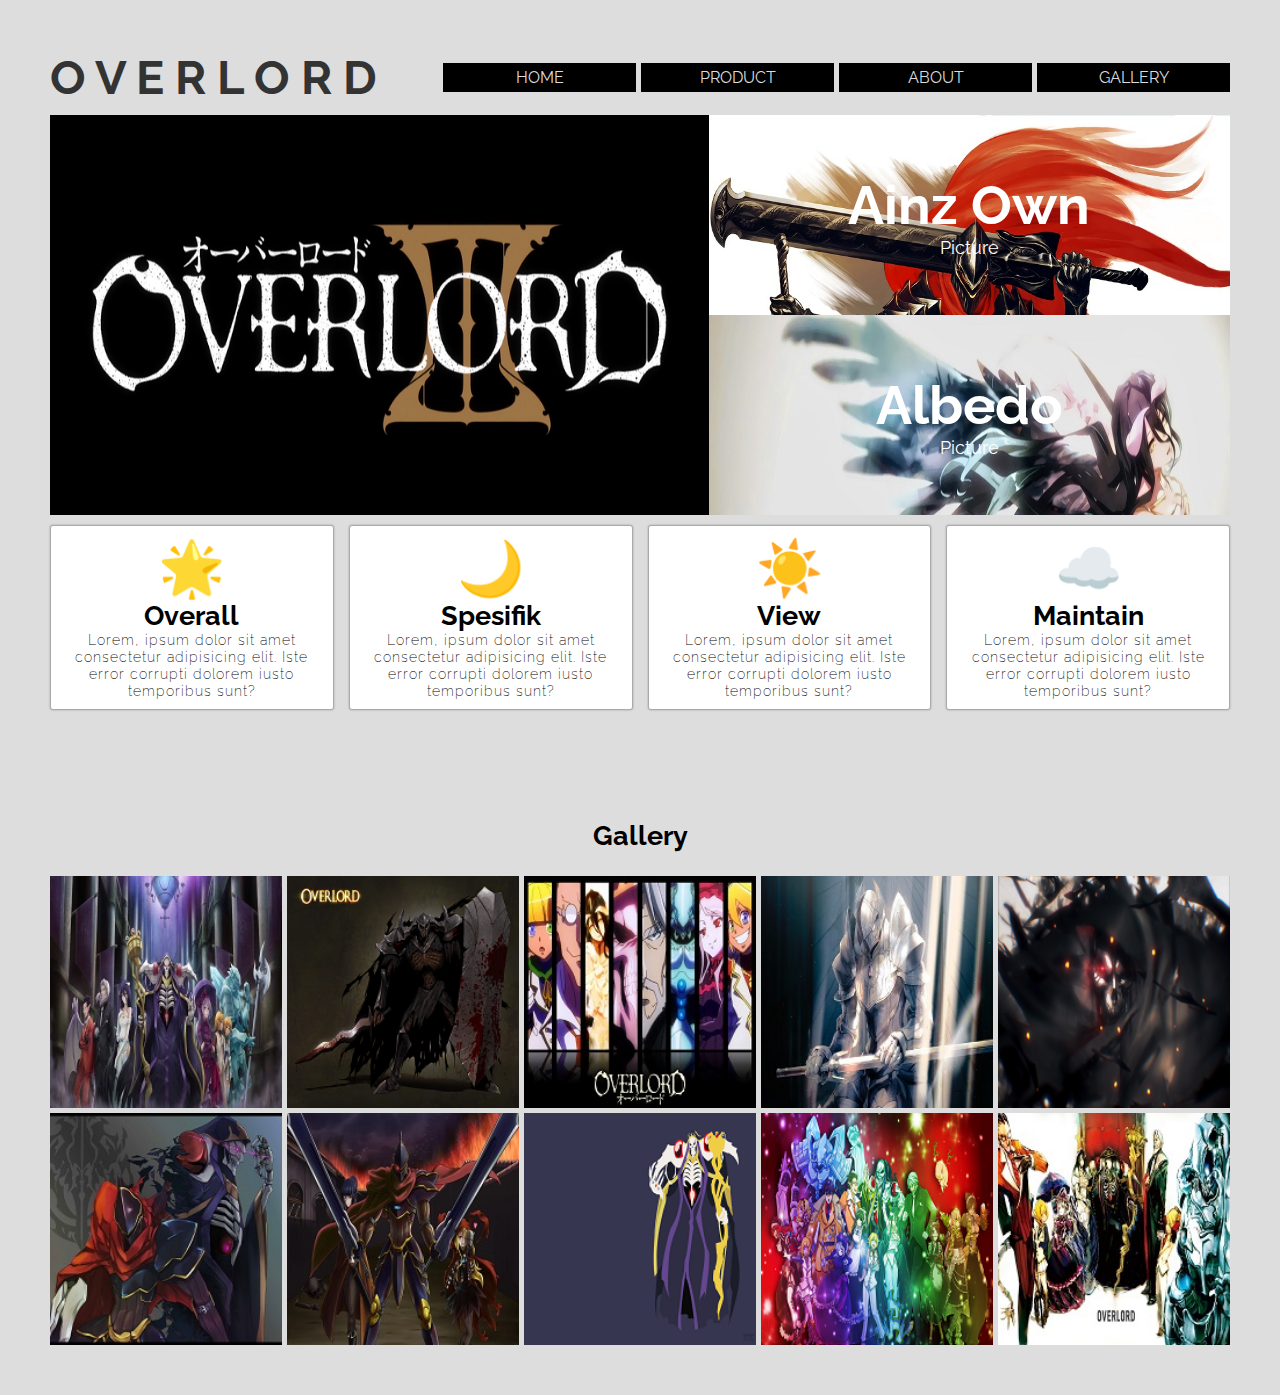
<file: index.html>
<!DOCTYPE html>
<html lang="en">
<head>
    <meta charset="UTF-8">
    <meta http-equiv="X-UA-Compatible" content="IE=edge">
    <meta name="viewport" content="width=device-width, initial-scale=1.0">
    <title>WebGrid - Overlord</title>
    <link rel="preconnect" href="https://fonts.googleapis.com">
    <link rel="preconnect" href="https://fonts.gstatic.com" crossorigin>
    <link href="https://fonts.googleapis.com/css2?family=Raleway:ital,wght@0,400;1,200&display=swap" rel="stylesheet"> 
    <link rel="stylesheet" href="style.css">
</head>
<body>
    <div class="container">

        <header class="header">
            <div class="hero">
                <h2 class="heading">Overlord</h2>
                <p class="sub-heading">Picture & Wallpaper</p>
            </div>
            <div class="features feature-1">
                <h4 class="title">Ainz Own</h4>
                <p class="item">Picture</p>
            </div>
            <div class="features feature-2">
                <h4 class="title">Albedo</h4>
                <p class="item">Picture</p>
            </div>
        </header>

        <nav class="menu">
            <div class="menu-toggle">
                <input type="checkbox">
                <span></span>
                <span></span>
                <span></span>
            </div>
            <div class="brand">
                <h1>O V E R L O R D</h1>
            </div>
            <ul class="menu-list">
                <li><a href="">Home</a></li>
                <li><a href="">Product</a></li>
                <li><a href="">About</a></li>
                <li><a href="">Gallery</a></li>
            </ul>
        </nav>

        <section class="services">
            <div class="service">
                <div class="icon">🌟</div>
                <h3>Overall</h3>
                <p>Lorem, ipsum dolor sit amet consectetur adipisicing elit. Iste error corrupti dolorem iusto temporibus sunt?</p>
            </div>
            <div class="service">
                <div class="icon">🌙</div>
                <h3>Spesifik</h3>
                <p>Lorem, ipsum dolor sit amet consectetur adipisicing elit. Iste error corrupti dolorem iusto temporibus sunt?</p>
            </div>
            <div class="service">
                <div class="icon">☀️</div>
                <h3>View</h3>
                <p>Lorem, ipsum dolor sit amet consectetur adipisicing elit. Iste error corrupti dolorem iusto temporibus sunt?</p>
            </div>
            <div class="service">
                <div class="icon">☁️</div>
                <h3>Maintain</h3>
                <p>Lorem, ipsum dolor sit amet consectetur adipisicing elit. Iste error corrupti dolorem iusto temporibus sunt?</p>
            </div>
        </section>

        <section class="gallery">
            <h2>Gallery</h2>
            <img src="overlord/1.jpg" alt="">
            <img src="overlord/2.png" alt="">
            <img src="overlord/3.jpg" alt="">
            <img src="overlord/4.jpg" alt="">
            <img src="overlord/5.png" alt="">
            <img src="overlord/6.jpg" alt="">
            <img src="overlord/7.jpg" alt="">
            <img src="overlord/8.png" alt="">
            <img src="overlord/9.png" alt="">
            <img src="overlord/10.jpg" alt="">
        </section>
    </div>

    <script>
        const menuToggle = document.querySelector('.menu-toggle');
        const nav = document.querySelector('nav ul');

        menuToggle.addEventListener('click', function(){
            nav.classList.toggle('slide');
        });
    </script>
</body>
</html>
</file>
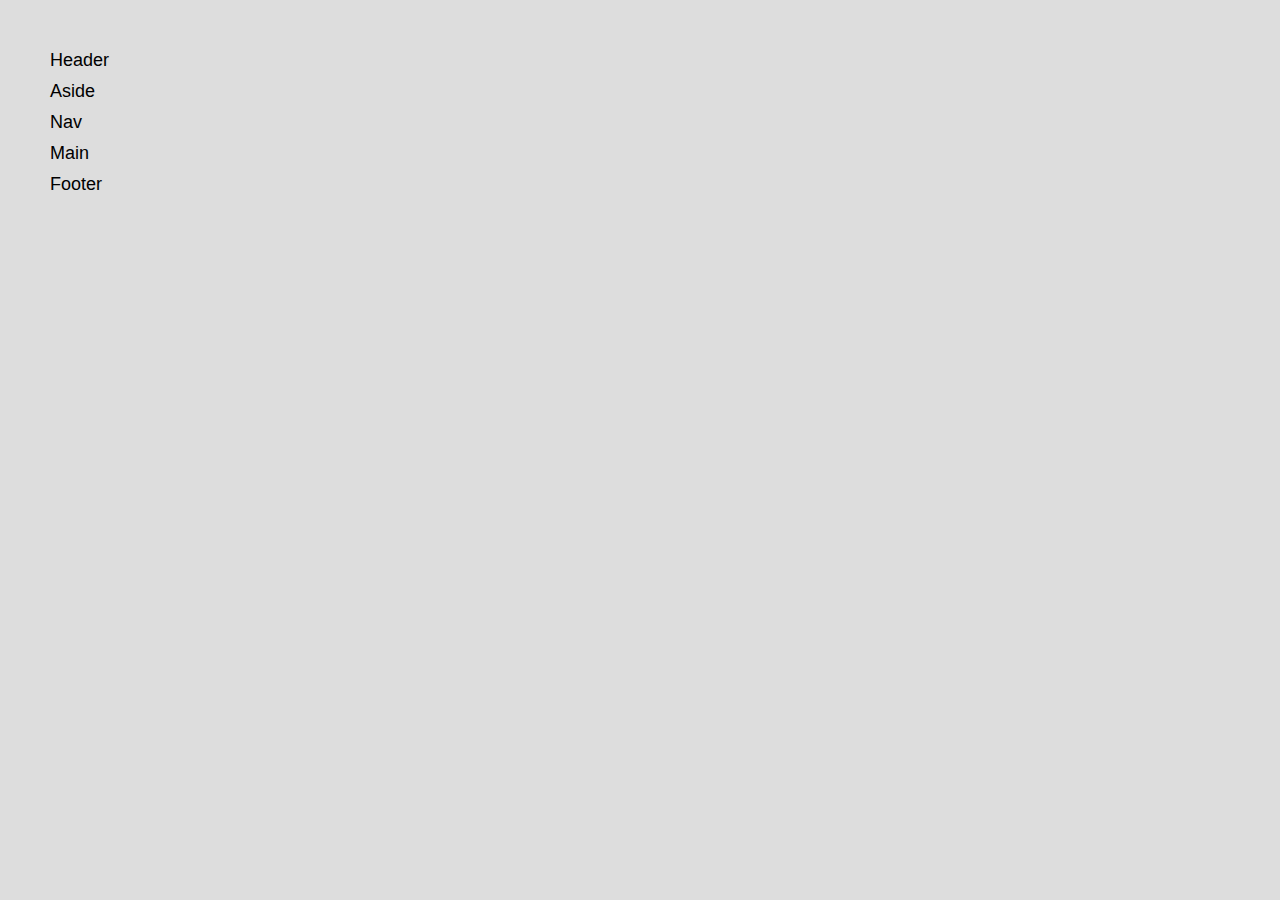
<file: home.html>
<!DOCTYPE html>
<html lang="en">
<head>
    <meta charset="UTF-8">
    <meta http-equiv="X-UA-Compatible" content="IE=edge">
    <meta name="viewport" content="width=device-width, initial-scale=1.0">
    <link rel="stylesheet" href="style.css?version=<?php echo filemtime('style.css'); ?>">
    <title>Website With GRID</title>
</head>
<body>
    <div class="container">
        <header>Header</header>
        <aside>Aside</aside>
        <nav>Nav</nav>
        <main>Main</main>
        <footer>Footer</footer>
    </div>
</body>
</html>
</file>
<file: style.css>
* {
    margin: 0;
    padding: 0;
}

img {
    width: 100%;
}

body {
    background-color: #ddd;
    font-size: 18px;
    font-family: 'Raleway', Arial, Helvetica, sans-serif;
    margin: 50px;
}

/* container */
.container {
    display: grid;
    gap: 10px ;
}
/* Header */
.header {
    display: grid;
    grid-template-areas: 
    'hero hero feature-1'
    'hero hero feature-2';
}

.hero {
    grid-area: hero;
    min-height: 300px;
    background-image: url(overlord/hero.png);
    background-size: cover;
    background-position: center;
    padding: 50px;
}

.hero h2, .hero p {
    display: none;
}

.features {
    background-color: #000;
    color: white;
    display: grid;
    justify-content: center;
    align-content: center;
    text-align: center;
    cursor: pointer;
}

.feature-1 {
    grid-area: feature-1;
    background-image: url(overlord/feature.jpg);
    background-size: cover;
}

.feature-2 {
    grid-area: feature-2;
    background-image: url(overlord/feature2.jpg);
    background-size: cover;
}

.features .title {
    font-size: 3em;
}

/* Navigation */
.menu {
    order: -1;
    display: grid;
    grid-template-columns: 1fr 2fr;
    align-items: center;
}

.menu .brand {
    font-size: 1.3em;
    color: #333;
}

.menu ul {
    list-style: none;
    display: grid;
    grid-template-columns: repeat(auto-fit, minmax(100px, 1fr));
    gap: 5px;
}

.menu a {
    display: block;
    background-color: #000;
    color: #ddd;
    text-decoration: none;
    text-align: center;
    padding: 5px;
    text-transform: uppercase;
    font-size: 0.9em;
}

/* Hamburger Menu */
.menu-toggle {
    display: none;
    flex-direction: column;
    justify-content: space-between;
    height: 20px;
    position: relative;
    z-index: 10;
}

.menu-toggle span {
    display: block;
    width: 28px;
    height: 3px;
    background: rgb(8, 8, 8);
    border-radius: 3px;
    transition: all 0.5s;
}

.menu-toggle input {
    display: block;
    position: absolute;
    background-color: #000;
    width: 40px;
    height: 28px;
    left: -5px;
    top: -5px;
    cursor: pointer;
    opacity: 0;
    z-index: 2;
}

.menu-toggle span:nth-child(2) {
    transform-origin: 0 0;
}

.menu-toggle span:nth-child(4) {
    transform-origin: 0 100%;
}

.menu-toggle input:checked ~ span:nth-child(2) {
    background-color: white;
    transform: rotate(45deg) translate(-1px, -1px);
}

.menu-toggle input:checked ~ span:nth-child(4) {
    background-color: white;
    transform: rotate(-45deg) translate(-1px, 0);
}

.menu-toggle input:checked ~ span:nth-child(3) {
    opacity: 0;
    transform: scale(0);
}


/* Services */
.services {
    display: grid;
    grid-template-columns: repeat(auto-fit, minmax(200px, 1fr));
    gap: 15px;
}

.service {
    background-color: white;
    padding: 10px;
    text-align: center;
    border: 1px solid #aaa;
    border-radius: 3px;
    box-shadow: 0 0 2px rgba(0, 0, 0, 0.3);
}

.service .icon {
    font-size: 3em;
}

.service h3 {
    font-size: 1.5em;
}

.service p {
    font-size: 0.8em;
    font-weight: 200;
    letter-spacing: 1px;
}

/* Gallery */
.gallery {
    margin-top: 100px;
    display: grid;
    grid-template-columns: repeat(auto-fit, minmax(200px, 1fr));
    gap: 5px;
}

.gallery h2 {
    grid-column-start: 1;
    grid-column-end: -1;
    text-align: center;
    margin-bottom: 20px;
}


/* Responsive Break Point */
@media (max-width: 1024px) {
    .menu {
        order: inherit;
        grid-template-columns: 1fr;
        
    }

    .menu .brand {
        display: none;
    }

    .hero h2, .hero p {
        display: block;
        background-color: #000;
        color: #ddd;
        padding: 5px;
        margin-bottom: 5px;
    }

    .hero {
        display: flex;
        flex-direction: column;
        align-items: start;
    }
}

@media (max-width: 768px ) {
    /* Hamburger Menu */
    .menu {
        order: -1;
        justify-items: end;
    }

    .menu-toggle {
        display: flex;
    }

    .menu ul {
        display: flex;
        position: absolute;
        right: 0;
        height: 100vh;
        top: 0;
        background-color: rgb(12, 11, 12);
        width: 100%; 
        flex-direction: column;
        justify-content: space-evenly;
        align-items: center;
        z-index: 1;
        transform: translateY(-100%);
        opacity: 0;
        transition: all 1s;
    }

    .menu ul.slide {
        opacity: 1;
        transform: translateY(0);
    }
}

@media (max-width: 768px ) {
    body {
        margin: 15px;
    }
    
    .header {
        grid-template-areas: 
        'hero'
        'feature-1'
        'feature-2';
    }
}
</file>
